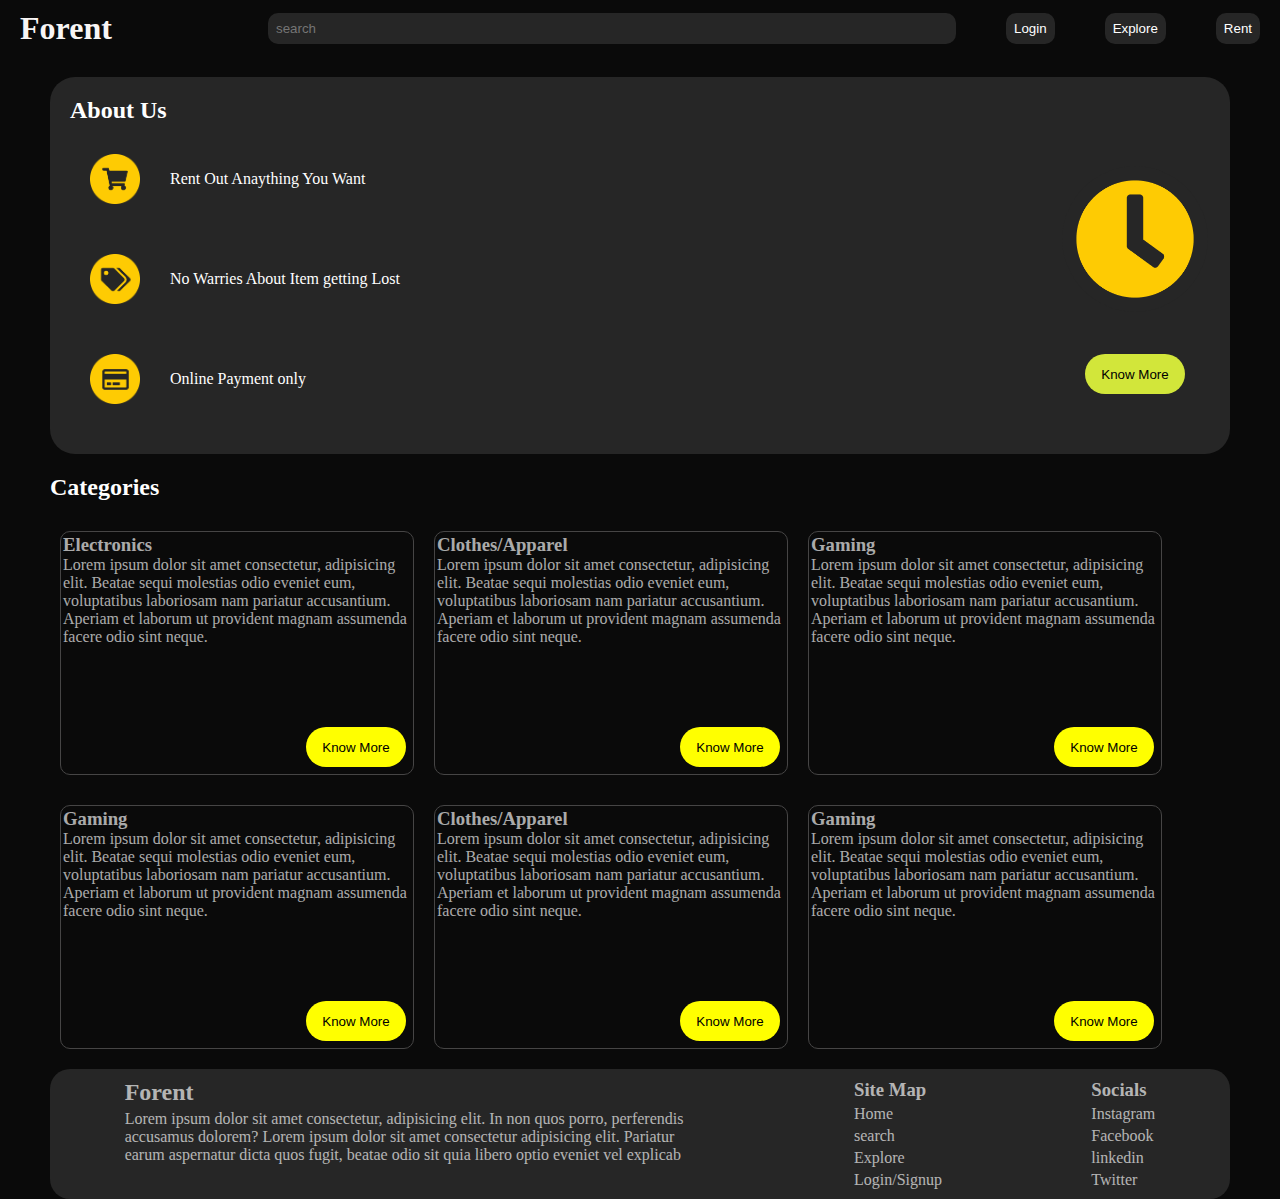
<file: index.html>
<!DOCTYPE html>
<html lang="en">
<head>
    <meta charset="UTF-8">
    <meta http-equiv="X-UA-Compatible" content="IE=edge">
    <meta name="viewport" content="width=device-width, initial-scale=1.0">
    <title>Document</title>
    
    <link rel="preconnect" href="https://fonts.googleapis.com">
    <link rel="preconnect" href="https://fonts.googleapis.com">
<link rel="preconnect" href="https://fonts.gstatic.com" crossorigin>
<link href="https://fonts.googleapis.com/css2?family=Poppins:wght@100&display=swap" rel="stylesheet"> 
<style>
    *{
        margin: 0;
        padding: 0;
        color: white;
        border: none;
    }
    body{
        background-color: rgba(6, 6, 6, 0.985);
    }
</style> 
<link rel="stylesheet" href="./index.css">     
</head>
<body>
    <header>
        <nav>
            <h1>Forent</h1>
            <div>
                <input type="text" placeholder="search">
                <button>Login</button>
                <button>Explore</button>
                <button>Rent</button>
            </div>
        </nav>
        <section class="header-section">
            <h2>About Us</h2>
            <div class="header-container">
                <div class="header-left">
                    <div class="item">
                        <img class="small-image" src="./image/cart.png" alt="">
                        <p>Rent Out Anaything You Want</p>
                    </div>
                    <div class="item">
                        <img class="small-image" src="./image/offer.png" alt="">
                        <p>No Warries About Item getting Lost</p>
                    </div>
                    <div class="item">
                        <img class="small-image" src="./image/card.png" alt="">
                        <p>Online Payment only</p>
                    </div>
                </div>
                <div class="header-right">
                    <img class="large-image" src="./image/timer.png" alt="">
                    <button>Know More</button>
                </div>
            </div>
        </section>
    </header>

    <section class="categories-section">
        <h2>Categories</h2>
        <div class="card-container">
            <div class="card">
                <h3>Electronics</h3>
                <p>Lorem ipsum dolor sit amet consectetur, adipisicing elit. Beatae sequi molestias odio eveniet eum, voluptatibus laboriosam nam pariatur accusantium. Aperiam et laborum ut provident magnam assumenda facere odio sint neque.</p>
                <button>Know More</button>
            </div>
            <div class="card">
                <h3>Clothes/Apparel</h3>
                <p>Lorem ipsum dolor sit amet consectetur, adipisicing elit. Beatae sequi molestias odio eveniet eum, voluptatibus laboriosam nam pariatur accusantium. Aperiam et laborum ut provident magnam assumenda facere odio sint neque.</p>
                <button>Know More</button>
            </div>
            <div class="card">
                <h3>Gaming</h3>
                <p>Lorem ipsum dolor sit amet consectetur, adipisicing elit. Beatae sequi molestias odio eveniet eum, voluptatibus laboriosam nam pariatur accusantium. Aperiam et laborum ut provident magnam assumenda facere odio sint neque.</p>
                <button>Know More</button>
            </div>
            <div class="card">
                <h3>Gaming</h3>
                <p>Lorem ipsum dolor sit amet consectetur, adipisicing elit. Beatae sequi molestias odio eveniet eum, voluptatibus laboriosam nam pariatur accusantium. Aperiam et laborum ut provident magnam assumenda facere odio sint neque.</p>
                <button>Know More</button>
            </div>
            <div class="card">
                <h3>Clothes/Apparel</h3>
                <p>Lorem ipsum dolor sit amet consectetur, adipisicing elit. Beatae sequi molestias odio eveniet eum, voluptatibus laboriosam nam pariatur accusantium. Aperiam et laborum ut provident magnam assumenda facere odio sint neque.</p>
                <button>Know More</button>
            </div>
            <div class="card">
                <h3>Gaming</h3>
                <p>Lorem ipsum dolor sit amet consectetur, adipisicing elit. Beatae sequi molestias odio eveniet eum, voluptatibus laboriosam nam pariatur accusantium. Aperiam et laborum ut provident magnam assumenda facere odio sint neque.</p>
                <button>Know More</button>
            </div>
        </div>
    </section>
    <footer>
        <div style="width: 50%" class="foot-section">
            <h2>Forent</h2>
            <p>Lorem ipsum dolor sit amet consectetur, adipisicing elit. In non quos porro, perferendis accusamus dolorem? Lorem ipsum dolor sit amet consectetur adipisicing elit. Pariatur earum aspernatur dicta quos fugit, beatae odio sit quia libero optio eveniet vel explicab</p>
        </div>
         <div class="foot-section">
                <h3>Site Map</h3>
                <a herf="#">Home</a>
                <a herf="#">search</a>
                <a herf="#">Explore</a>
                <a herf="#">Login/Signup</a>
         </div>
         <div class="foot-section">
                <h3>Socials</h3>
                <a href="#">Instagram</a>
                <a href="#">Facebook</a>
                <a href="#">linkedin</a>
                <a href="#">Twitter</a>
         </div>  
    </footer>
</body>
</html>
</file>
<file: index.css>
nav{
    display: flex;
    gap: 30px;
    padding: 10px 20px;
    justify-content: space-between;
}
nav > h1{
    color: rgb(248, 245, 245);
   
}
nav > div {
    
    width: 80%;
    display: flex;
    gap: 50px;
    justify-content: space-between;
    align-items: center;
}
nav  input{
    flex-grow: 1;
    color: background: rgba(255, 255, 255, 0.2);
    
}
nav button, nav input{
    background-color: rgba(38, 38, 38, 1);
    padding: 8px;
    border-radius: 10px;
}
nav button{
    color: white;
}
img{
    /* background-color: yellow; */
}
.header-section{
    background-color:rgba(38, 38, 38, 1);
    padding: 20px;
    margin: 20px 50px;
    border-radius: 25px;
}
.header-container{
    display: flex;
    justify-content: space-between;
    
}
.small-image{
    width: 50px;
    padding: 20px;
    height: 50px;
    
}
.large-image{
    width: 150px;
}
/* item{
    display: flex;
} */
.header-left>.item{
    display: flex;
    gap: 10px;
    margin: 10px 0;
    align-items: center;
}
.header-right{
    display: flex;
    flex-direction: column;
    justify-content: space-evenly;
}
section>div>div> button{
    background-color: rgb(210, 230, 58);
    color: black;
    border-radius: 20px;
    height: 40px;
    width: 100px;
    align-self: center;
}
.categories-section{
    margin: 20px 50px;
}
.card-container{
    margin-top: 20px;
    display: flex;
    flex-flow: row wrap;
    gap:20px;
    padding: 0 10px;
}
.card{
    color:rgba(255, 255, 255, 0.2);
    margin-top: 10px;
    width: 30%;
    height: 200px;
    border: 1px solid rgb(70, 69, 69);
    border-radius: 10px;
    position: relative;
    padding: 2px;
    padding-bottom: 40px;
}
.card > h3,.card>p{
    color: rgba(255, 255, 255, 0.665);
}
.card > button{
    color: black;
    background-color: yellow;
    border-radius: 25px;
    position: absolute;
    right: 7px;
    bottom: 7px;
}
footer{
    display: flex;
    padding: 10px;
    margin:  0  50px;
    gap: 20px;
    background-color: rgba(38, 38, 38, 1);
    border-radius: 20px;
    justify-content: space-around;
}
footer> div{
    display: flex;
    flex-direction: column;
    gap: 4px;
}
footer> div>a,footer p,footer h2,footer h3{
    text-decoration: none;
    color: rgba(255, 255, 255, 0.665);
}
</file>
